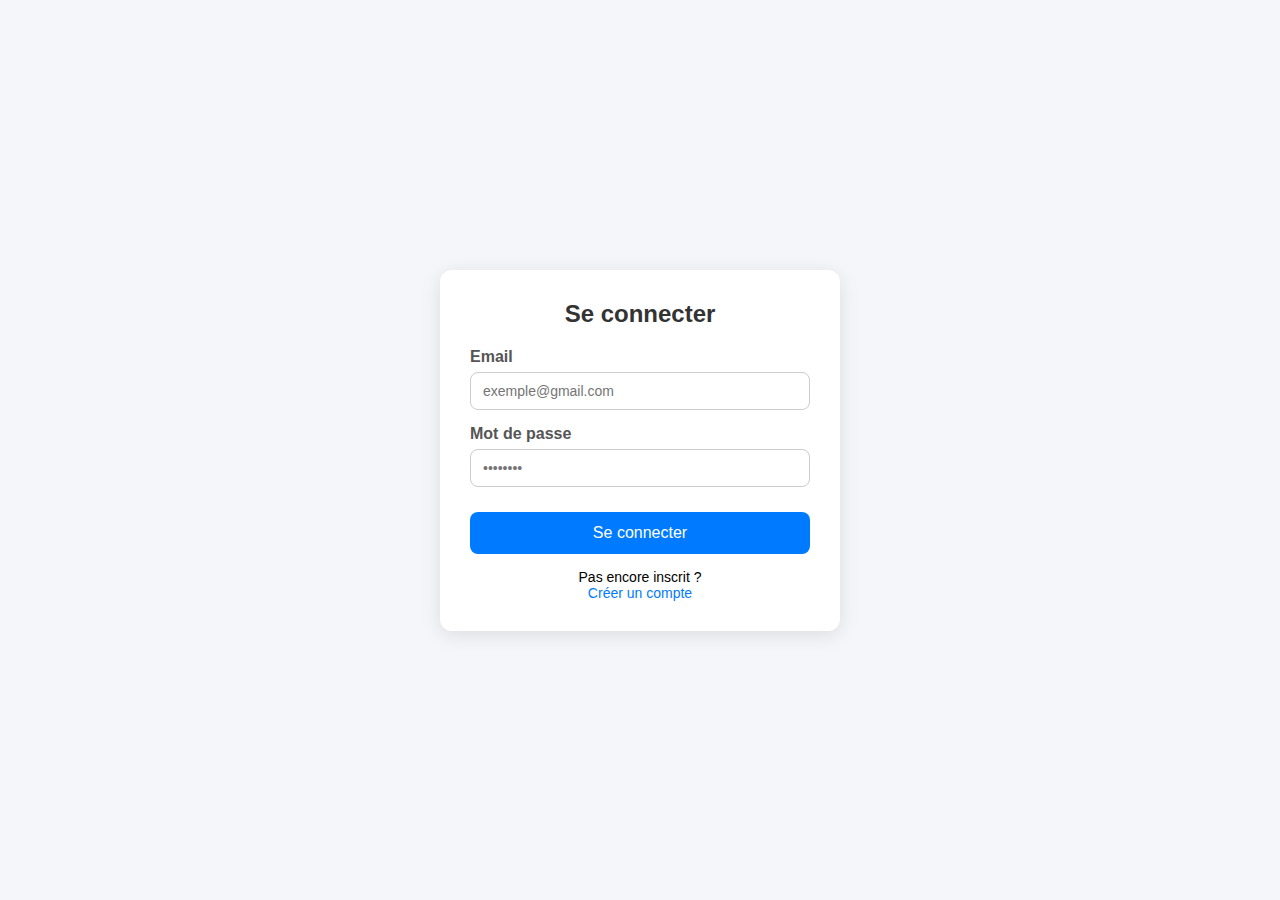
<file: public/login.html>
<!DOCTYPE html>
<html lang="fr">
<head>
  <meta charset="UTF-8" />
  <meta name="viewport" content="width=device-width, initial-scale=1.0"/>
  <title>Connexion</title>
  <link rel="stylesheet" href="login.css">

</head>
<body>

<div class="form-container">
  <h2>Se connecter</h2>
  <div id="error-message" class="error-message"></div>
  <form id="login-form">
    <div class="form-group">
      <label for="email">Email</label>
      <input type="email" id="email" name="email" placeholder="exemple@gmail.com" required />
    </div>

    <div class="form-group">
      <label for="password">Mot de passe</label>
      <input type="password" id="password" name="password" placeholder="••••••••" required />
    </div>

    <button type="submit">Se connecter</button>

    <div class="redirect-link">
      Pas encore inscrit ? <br/>
      <a href="register.html">Créer un compte</a>
    </div>
  </form>
</div>

<script>
  // Simuler une vérification d'utilisateur (tu peux remplacer cela par un appel API ou PHP)
  document.getElementById('login-form').addEventListener('submit', function(e) {
    e.preventDefault();

    const email = document.getElementById('email').value.trim();
    const password = document.getElementById('password').value;

    // Simule une base d'utilisateurs (à remplacer par ton backend PHP)
    const registeredUsers = [
      { email: 'test@example.com', password: '123456' }
    ];

    const errorDiv = document.getElementById('error-message');
    errorDiv.textContent = '';

    const user = registeredUsers.find(u => u.email === email);

    if (!user) {
      errorDiv.textContent = "Cet email n'est pas inscrit.";
      return;
    }

    if (user.password !== password) {
      errorDiv.textContent = "Mot de passe incorrect.";
      return;
    }

    // Redirection après succès
    alert("Connecté avec succès !");
    // window.location.href = 'dashboard.html'; // Page protégée
  });
</script>

</body>
</html>
</file>
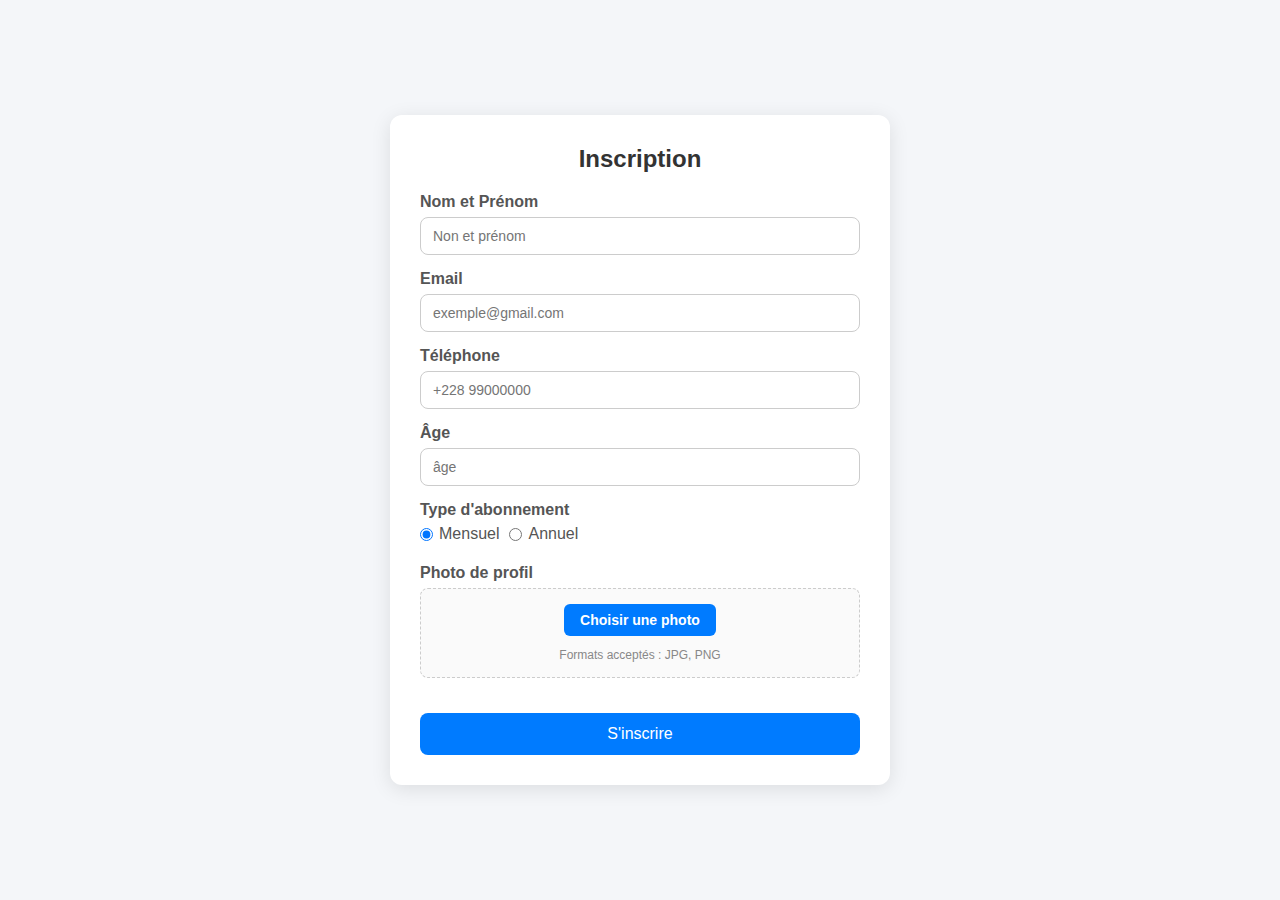
<file: public/register.html>
<!DOCTYPE html>
<html lang="fr">
<head>
  <meta charset="UTF-8" />
  <meta name="viewport" content="width=device-width, initial-scale=1.0"/>
  <title>Inscription</title>
  <style>
    * {
      box-sizing: border-box;
      margin: 0;
      padding: 0;
      font-family: 'Segoe UI', Tahoma, Geneva, Verdana, sans-serif;
    }

    body {
      background: #f4f6f9;
      display: flex;
      align-items: center;
      justify-content: center;
      min-height: 100vh;
      padding: 20px;
    }

    .form-container {
      background: white;
      border-radius: 12px;
      box-shadow: 0 4px 20px rgba(0, 0, 0, 0.1);
      max-width: 500px;
      width: 100%;
      padding: 30px;
    }

    h2 {
      text-align: center;
      margin-bottom: 20px;
      color: #333;
    }

    .form-group {
      margin-bottom: 15px;
    }

    label {
      display: block;
      margin-bottom: 6px;
      font-weight: 600;
      color: #555;
    }

    input[type="text"],
    input[type="email"],
    input[type="tel"],
    input[type="number"],
    select {
      width: 100%;
      padding: 10px 12px;
      border: 1px solid #ccc;
      border-radius: 8px;
      font-size: 14px;
    }

    .subscription-options {
      display: flex;
      gap: 10px;
      flex-wrap: wrap;
    }

    .subscription-options label {
      display: flex;
      align-items: center;
      gap: 6px;
      font-weight: normal;
      cursor: pointer;
      user-select: none;
    }

    .file-upload {
      border: 1px dashed #ccc;
      border-radius: 8px;
      padding: 15px;
      text-align: center;
      background: #fafafa;
      transition: background 0.3s;
    }

    .file-upload:hover {
      background: #f0f0f0;
    }

    .file-upload input[type="file"] {
      display: none;
    }

    .custom-file-button {
      display: inline-block;
      padding: 8px 16px;
      background-color: #007bff;
      color: white;
      border-radius: 6px;
      cursor: pointer;
      font-size: 14px;
      transition: background 0.3s;
    }

    .custom-file-button:hover {
      background-color: #0056b3;
    }

    button {
      width: 100%;
      background-color: #007bff;
      color: white;
      padding: 12px;
      border: none;
      border-radius: 8px;
      font-size: 16px;
      margin-top: 20px;
      cursor: pointer;
      transition: background 0.3s;
    }

    button:hover {
      background-color: #0056b3;
    }

    @media (max-width: 600px) {
      .subscription-options {
        flex-direction: column;
      }
    }
  </style>
</head>
<body>

<div class="form-container">
  <h2>Inscription</h2>
  <form action="#" method="post" enctype="multipart/form-data">

    <div class="form-group">
      <label for="name">Nom et Prénom</label>
      <input type="text" id="name" name="name" placeholder="Non et prénom" required />
    </div>

    <div class="form-group">
      <label for="email">Email</label>
      <input type="email" id="email" name="email" placeholder="exemple@gmail.com" required />
    </div>

    <div class="form-group">
      <label for="phone">Téléphone</label>
      <input type="tel" id="phone" name="phone" placeholder="+228 99000000" required />
    </div>

    <div class="form-group">
      <label for="age">Âge</label>
      <input type="number" id="age" name="age" placeholder="âge" min="12" max="100" required />
    </div>

    <div class="form-group">
      <label>Type d'abonnement</label>
      <div class="subscription-options">
        <label><input type="radio" name="subscription" value="monthly" checked /> Mensuel</label>
        <label><input type="radio" name="subscription" value="yearly" /> Annuel</label>
      </div>
    </div>

    <!-- PHOTO EN DERNIER -->
    <div class="form-group">
      <label>Photo de profil</label>
      <div class="file-upload">
        <input type="file" id="photo" name="photo" accept="image/*" />
        <label for="photo" class="custom-file-button">Choisir une photo</label>
        <p style="font-size:12px; color:#888; margin-top:6px;">Formats acceptés : JPG, PNG</p>
      </div>
    </div>

    <button type="submit" class="btn">S'inscrire</button>
  </form>
</div>

</body>
</html>
</file>
<file: public/login.css>
:root{
    --accent-color: ;
  }
    * {
      box-sizing: border-box;
      margin: 0;
      padding: 0;
      font-family: 'Segoe UI', Tahoma, Geneva, Verdana, sans-serif;
    }

    body {
      background: #f4f6f9;
      display: flex;
      align-items: center;
      justify-content: center;
      min-height: 100vh;
      padding: 20px;
    }

    .form-container {
      background: white;
      border-radius: 12px;
      box-shadow: 0 4px 20px rgba(0, 0, 0, 0.1);
      max-width: 400px;
      width: 100%;
      padding: 30px;
    }

    h2 {
      text-align: center;
      margin-bottom: 20px;
      color: #333;
    }

    .form-group {
      margin-bottom: 15px;
    }

    label {
      display: block;
      margin-bottom: 6px;
      font-weight: 600;
      color: #555;
    }

    input[type="email"],
    input[type="password"] {
      width: 100%;
      padding: 10px 12px;
      border: 1px solid #ccc;
      border-radius: 8px;
      font-size: 14px;
    }

    button {
      width: 100%;
      background-color: #007bff;
      color: white;
      padding: 12px;
      border: none;
      border-radius: 8px;
      font-size: 16px;
      cursor: pointer;
      transition: background 0.3s;
      margin-top: 10px;
    }

    button:hover {
      background-color: #0056b3;
    }

    .redirect-link {
      text-align: center;
      margin-top: 15px;
      font-size: 14px;
    }

    .redirect-link a {
      color: #007bff;
      text-decoration: none;
    }

    .redirect-link a:hover {
      text-decoration: underline;
    }

    .error-message {
      color: red;
      font-size: 14px;
      text-align: center;
      margin-bottom: 15px;
    }
</file>
